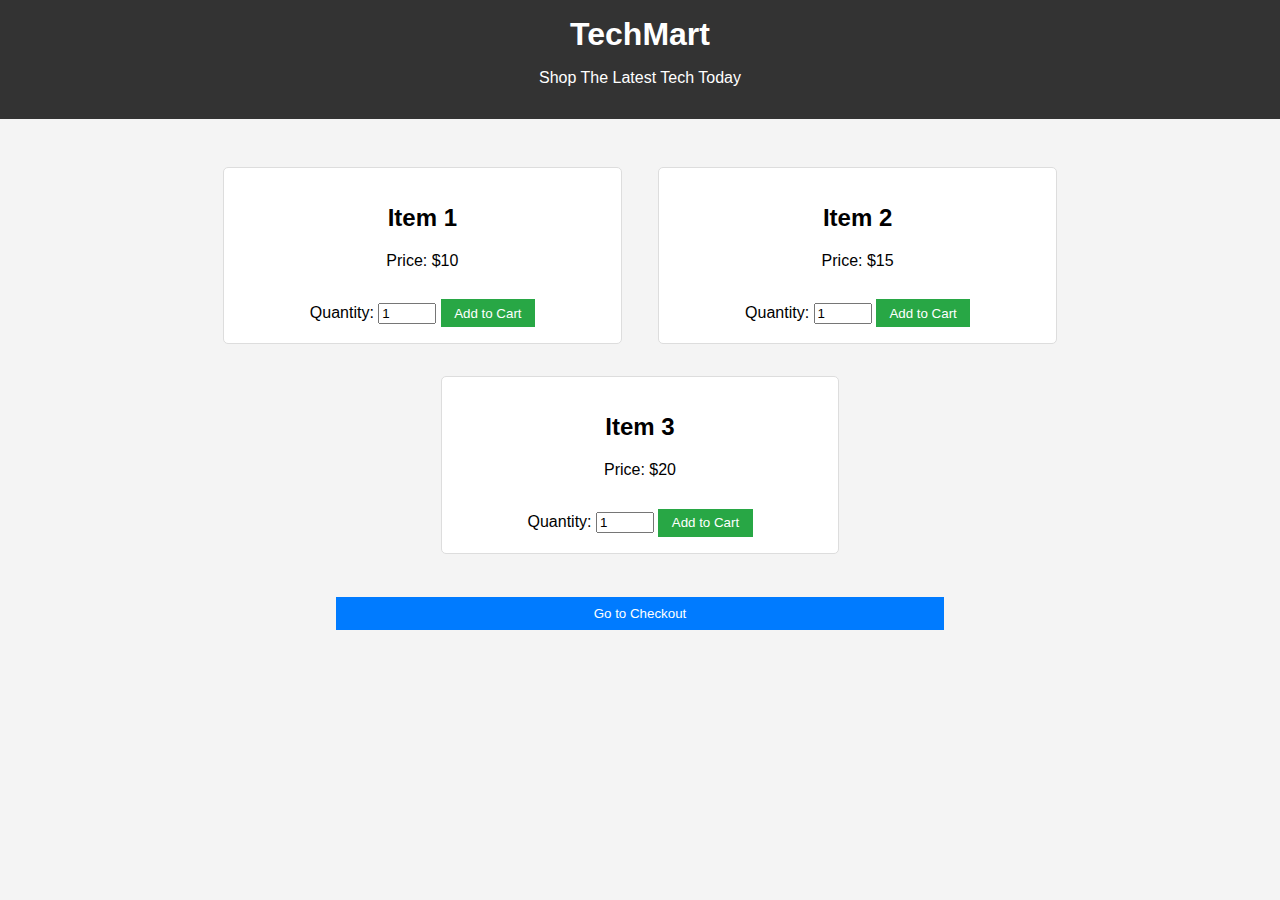
<file: index.html>
<!DOCTYPE html>
<html lang="en">
<head>
    <!-- Google Tag Manager -->
    <script>(function(w,d,s,l,i){w[l]=w[l]||[];w[l].push({'gtm.start':
    new Date().getTime(),event:'gtm.js'});var f=d.getElementsByTagName(s)[0],
    j=d.createElement(s),dl=l!='dataLayer'?'&l='+l:'';j.async=true;j.src=
    'https://www.googletagmanager.com/gtm.js?id='+i+dl;f.parentNode.insertBefore(j,f);
    })(window,document,'script','dataLayer','GTM-TWDGQ6RC');</script>
    <!-- End Google Tag Manager -->
    
    <meta charset="UTF-8">
    <meta name="viewport" content="width=device-width, initial-scale=1.0">
    <title>TechMart</title>
    <link rel="stylesheet" href="styles.css">
</head>
<body>
    <!-- Google Tag Manager (noscript) -->
    <noscript><iframe src="https://www.googletagmanager.com/ns.html?id=GTM-TWDGQ6RC"
    height="0" width="0" style="display:none;visibility:hidden"></iframe></noscript>
    <!-- End Google Tag Manager (noscript) -->
    
    <header>
        <h1>TechMart</h1>
        <p>Shop The Latest Tech Today</p>
    </header>

    <main>
        <div class="product">
            <h2>Item 1</h2>
            <p>Price: $10</p>
            <label for="quantity1">Quantity: </label>
            <input type="number" id="quantity1" name="quantity1" min="1" value="1">
            <button onclick="addToCart('Item 1', 10, document.getElementById('quantity1').value)">Add to Cart</button>
        </div>
        <div class="product">
            <h2>Item 2</h2>
            <p>Price: $15</p>
            <label for="quantity2">Quantity: </label>
            <input type="number" id="quantity2" name="quantity2" min="1" value="1">
            <button onclick="addToCart('Item 2', 15, document.getElementById('quantity2').value)">Add to Cart</button>
        </div>
        <div class="product">
            <h2>Item 3</h2>
            <p>Price: $20</p>
            <label for="quantity3">Quantity: </label>
            <input type="number" id="quantity3" name="quantity3" min="1" value="1">
            <button onclick="addToCart('Item 3', 20, document.getElementById('quantity3').value)">Add to Cart</button>
        </div>
        <button class="checkout-button" onclick="goToCheckout()">Go to Checkout</button>
    </main>

    <script>
        // Load cart from localStorage if available
        let cart = JSON.parse(localStorage.getItem('cart')) || [];

        function addToCart(item, price, quantity) {
            cart.push({ item, price, quantity: parseInt(quantity) });
            localStorage.setItem('cart', JSON.stringify(cart));
            alert(`${quantity} x ${item}(s) added to cart at $${price} each.`);
        }

        function goToCheckout() {
            window.location.href = 'checkout.html';
        }
    </script>
</body>
</html>
</file>
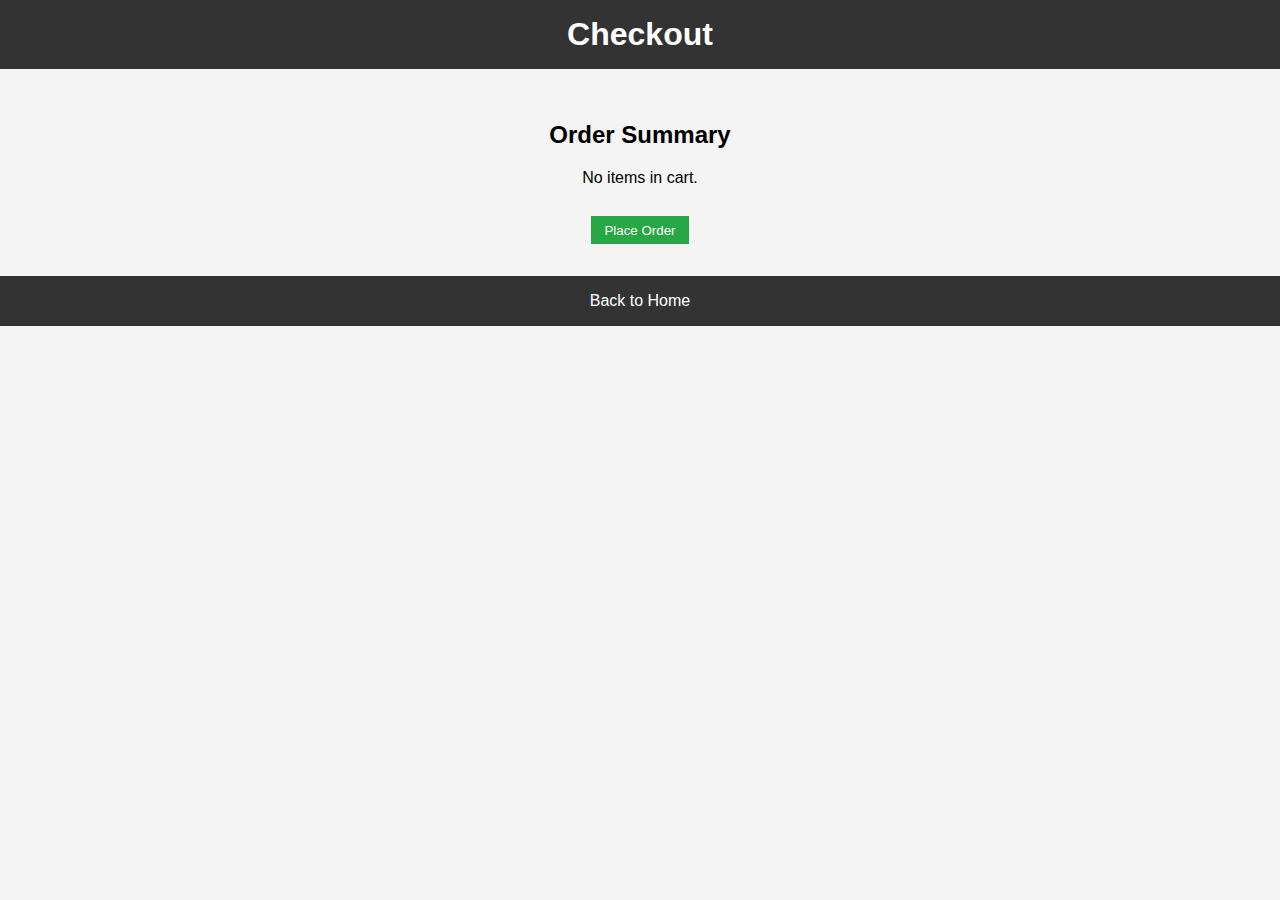
<file: checkout.html>
<!DOCTYPE html>
<html lang="en">
<head>
    <meta charset="UTF-8">
    <meta name="viewport" content="width=device-width, initial-scale=1.0">
    <title>TechMart - Checkout</title>
    <link rel="stylesheet" href="styles.css">
</head>
<body>
    <header>
        <h1>Checkout</h1>
    </header>

    <main>
        <h2>Order Summary</h2>
        <div id="order-summary">
            <!-- Order summary will be populated by JavaScript -->
        </div>
        <button onclick="placeOrder()">Place Order</button>
    </main>

    <footer>
        <a href="index.html">Back to Home</a>
    </footer>

    <script>
        function loadCart() {
            const cart = JSON.parse(localStorage.getItem('cart')) || [];
            const summary = document.getElementById('order-summary');
            summary.innerHTML = "";  // Clear previous content
            let total = 0;

            if (cart.length === 0) {
                summary.innerHTML = '<p>No items in cart.</p>';
                return;
            }

            cart.forEach((item) => {
                const itemTotal = item.price * item.quantity;
                total += itemTotal;
                summary.innerHTML += `
                    <p>${item.quantity} x ${item.item} - $${item.price} each (Total: $${itemTotal})</p>
                `;
            });

            summary.innerHTML += `<h3>Total: $${total}</h3>`;
        }

        function placeOrder() {
            alert("Order placed! (This is a demo, so no actual order is placed.)");
            localStorage.clear();
            window.location.href = 'index.html';
        }

        // Load cart on page load
        window.onload = loadCart;
    </script>
</body>
</html>
</file>
<file: styles.css>
body {
    font-family: Arial, sans-serif;
    margin: 0;
    padding: 0;
    background-color: #f4f4f4;
}

header, footer {
    background-color: #333;
    color: white;
    text-align: center;
    padding: 1em 0;
}

header h1, footer a {
    margin: 0;
}

footer a {
    color: white;
    text-decoration: none;
}

main {
    padding: 2em;
    text-align: center;
}

.product {
    background-color: white;
    border: 1px solid #ddd;
    border-radius: 5px;
    padding: 1em;
    margin: 1em;
    display: inline-block;
    width: 30%;
}

button {
    background-color: #28a745;
    color: white;
    border: none;
    padding: 0.5em 1em;
    margin-top: 1em;
    cursor: pointer;
}

button:hover {
    background-color: #218838;
}

input[type="number"] {
    width: 50px;
}


.checkout-button {
    background-color: #007bff;
    color: white;
    border: none;
    padding: 0.7em 1.5em;
    margin-top: 2em;
    cursor: pointer;
    display: block;
    width: 50%;
    margin: 2em auto;
    text-align: center;
}

.checkout-button:hover {
    background-color: #0056b3;
}
</file>
